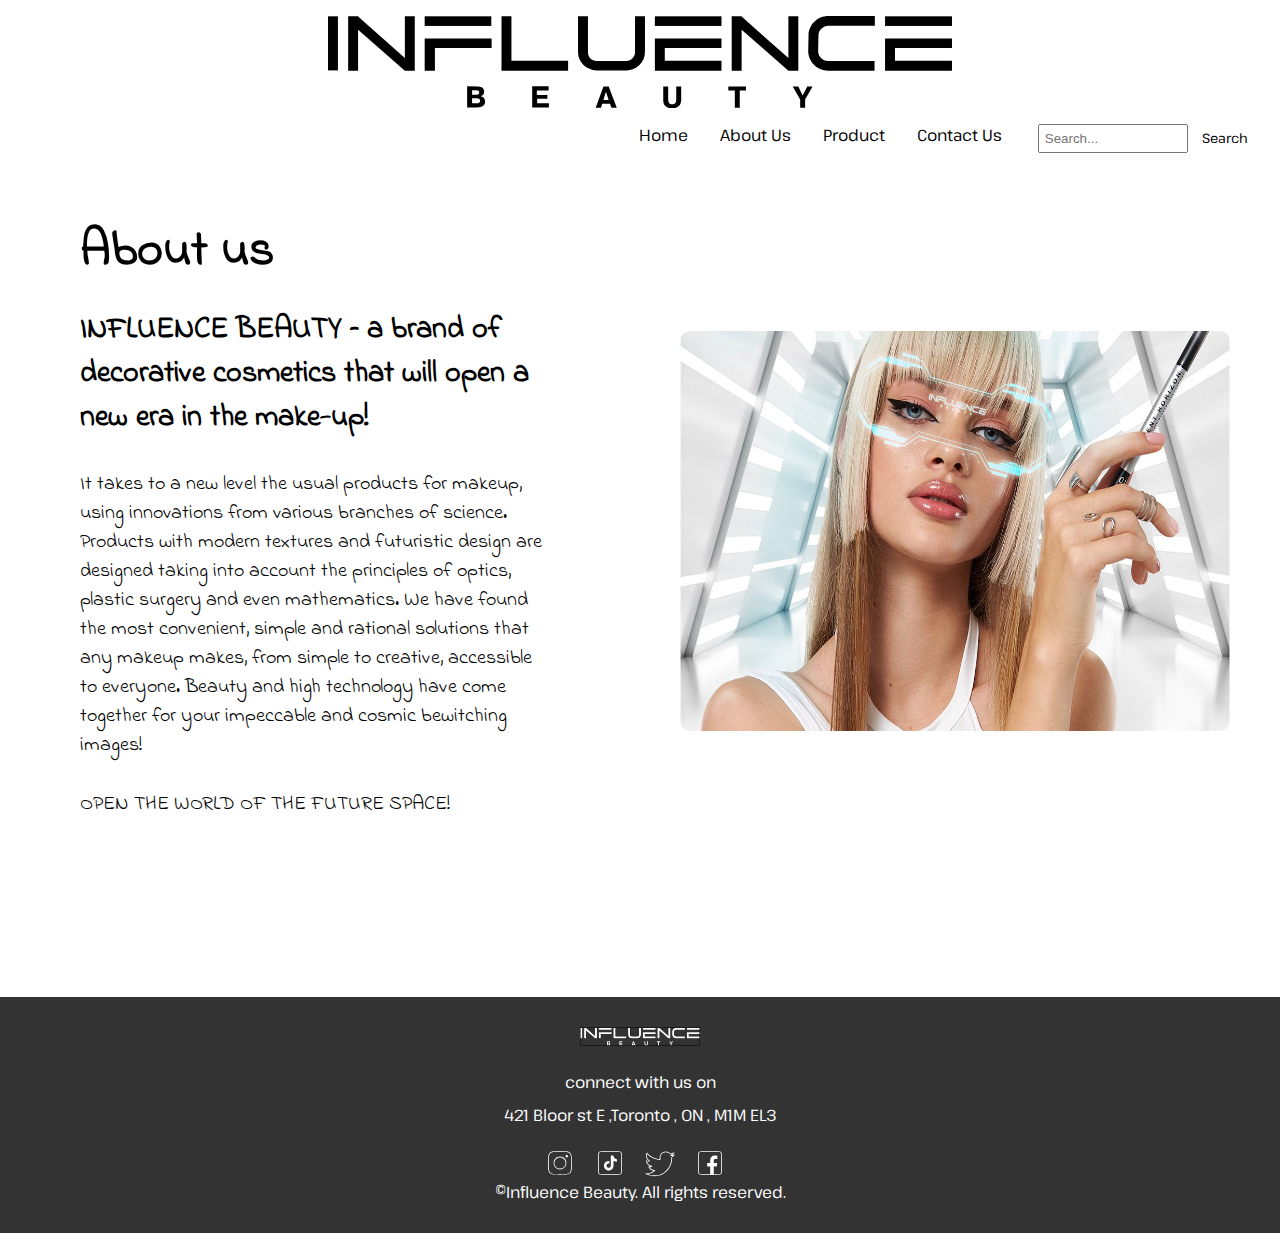
<file: about.html>
<!DOCTYPE html>
<html lang="en">
<head>
    <meta charset="UTF-8">
    <meta name="viewport" content="width=device-width, initial-scale=1.0">
    <title>About Us</title>
    <link rel="stylesheet" href="about.css">
    <link href="https://fonts.googleapis.com/css2?family=Barlow+Condensed:wght@300&family=Caveat&family=Dela+Gothic+One&family=Indie+Flower&family=Inter:wght@400;500;700&family=Lobster&family=Pathway+Extreme:opsz,wght@8..144,100&display=swap" rel="stylesheet">
</head>
<body>
    
    <header>
        <img src="Logo.svg" alt="Company Logo" class="logo">
        <nav>
            <a href="index.html">Home</a>
            <a href="about.html">About Us</a>
            <a href="product.html">Product</a>

            <a href="contactus.html">Contact Us</a>
            <div class="search-bar">
                <input type="text" placeholder="Search...">
                <button type="submit">Search</button>
            </div>
        </nav>
    </header>
    <main>

        <section>
            <div class="aa">
            <div class="text">
          <h1>About us</h1>
          <h2>INFLUENCE BEAUTY – a brand of decorative cosmetics that will open a new era in the make-up!</h2>

          <p class="t1">It takes to a new level the usual products for makeup, using innovations from various branches of science. Products with modern textures and futuristic design are designed taking into account the principles of optics, plastic surgery and even mathematics.

            We have found the most convenient, simple and rational solutions that any makeup makes, from simple to creative, accessible to everyone.
            
            Beauty and high technology have come together for your impeccable and cosmic bewitching images!</p>

            <p class="t1">OPEN THE WORLD OF THE FUTURE SPACE!</p>
        </div>
        <div class="image">
            <img src="model.jpg" alt="" class="m">
        </div>
    </div>

        </section>


    </main>

    <footer>
        <img src="Logo_white.svg" alt="Logo" class="footer-logo">
        <p class="f1">connect with us on</p>
        <div class="social-icons">
            <a href="#" target="_blank"><img src="instagram.svg" alt="Instagram" class="log"></a>
            <a href="#" target="_blank"><img src="tiktok.svg" alt="TikTok" class="log"></a>
            <a href="#" target="_blank"><img src="twitter.svg" alt="Twitter" class="log"></a>
            <a href="#" target="_blank"><img src="facebook.svg" alt="Facebook" class="log"></a>
        </div>
        <p class="f1" id="f2">421 Bloor st E ,Toronto , ON , M1M EL3</p>                   
      <p class="f1" id="f3"> ©Influence Beauty. All rights reserved.</p>
    </footer>
 
</body>
</html>
</file>
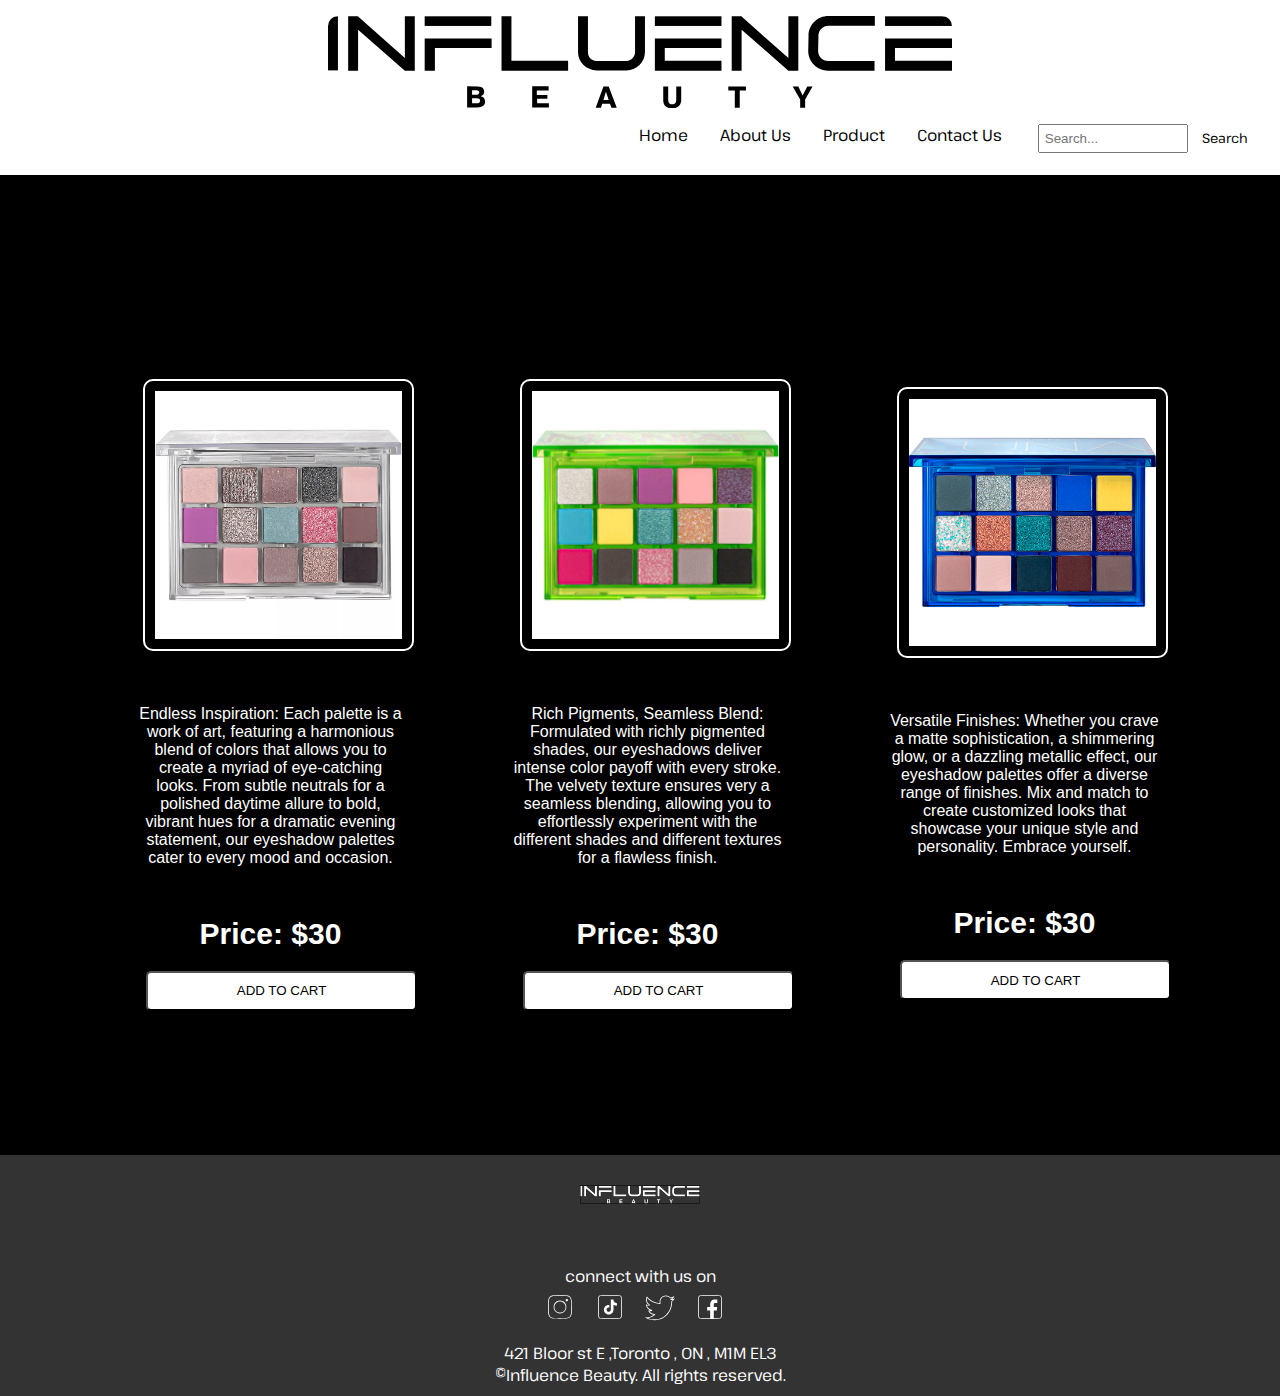
<file: eye.html>
<!DOCTYPE html>
<html lang="en">
<head>
    <meta charset="UTF-8">
    <meta name="viewport" content="width=device-width, initial-scale=1.0">
    <title>Eye Products</title>
    <link rel="stylesheet" href="eye.css">
<link href="https://fonts.googleapis.com/css2?family=Barlow+Condensed:wght@300&family=Dela+Gothic+One&family=Inter:wght@400;500;700&family=Pathway+Extreme:opsz,wght@8..144,100&display=swap" rel="stylesheet">

</head>
<body>
    
    <header>
        <img src="Logo.svg" alt="Company Logo" class="logo">
        <nav>
            <a href="index.html">Home</a>
            <a href="about.html">About Us</a>
            <a href="product.html">Product</a>
            <a href="contactus.html">Contact Us</a>
            <div class="search-bar">
                <input type="text" placeholder="Search...">
                <button type="submit">Search</button>
            </div>
        </nav>
    </header>
        
    
    <main>
        <section class="eye">

            <div class="eyeshadow">
                
                <div class="palettes">
                        <div class="pinfo" >
                    <img src="eyeshadow.webp" alt=""> 
                    <p class="phrase">
                        Endless Inspiration: Each palette is a work of art, featuring a harmonious blend of colors that allows you to create a myriad of eye-catching looks. From subtle neutrals for a polished daytime allure to bold, vibrant hues for a dramatic evening statement, our eyeshadow palettes cater to every mood and occasion.
                    </p>  
                    <p  class="price">Price: $30</p>
                    <button class="addbtn">ADD TO CART</button>
                </div>
                <div class="pinfo">
                    <img src="eyeshadow3.jpg" alt="" >
                    <p class="phrase">
                        Rich Pigments, Seamless Blend: Formulated with richly pigmented shades, our eyeshadows deliver intense color payoff with every stroke. The velvety texture ensures very  a seamless blending, allowing you to effortlessly experiment with the different shades and different textures for a flawless finish.

                    </p>
                    <p   class="price">Price: $30</p>
                    <button class="addbtn">ADD TO CART</button>
                </div>
                <div class="pinfo" id="oo">
                    <img src="eyeshadow4.jpg"  alt="" >
                    <p class="phrase">Versatile Finishes: Whether you crave a matte sophistication, a shimmering glow, or a dazzling metallic effect, our eyeshadow palettes offer a diverse range of finishes. Mix and match to create customized looks that showcase your unique style and personality. Embrace yourself.</p>
                    <p  class="price">Price: $30</p>
                    <div><button class="addbtn" id="addbtn1"><span>ADD TO CART</span></button></div>
                </div>
            </div>
            
    
        
        

        </section>
    </main>
   

  
    <footer>
        <img src="Logo_white.svg" alt="Logo" class="footer-logo">
        <p>connect with us on</p>
        <div class="social-icons">
            <a href="#" target="_blank"><img src="instagram.svg" alt="Instagram"></a>
            <a href="#" target="_blank"><img src="tiktok.svg" alt="TikTok"></a>
            <a href="#" target="_blank"><img src="twitter.svg" alt="Twitter"></a>
            <a href="#" target="_blank"><img src="facebook.svg" alt="Facebook"></a>
        </div>
        <p>421 Bloor st E ,Toronto , ON , M1M EL3</p>                   
      <p> ©Influence Beauty. All rights reserved.</p>
    </footer>
 
</body>
</html>
</file>
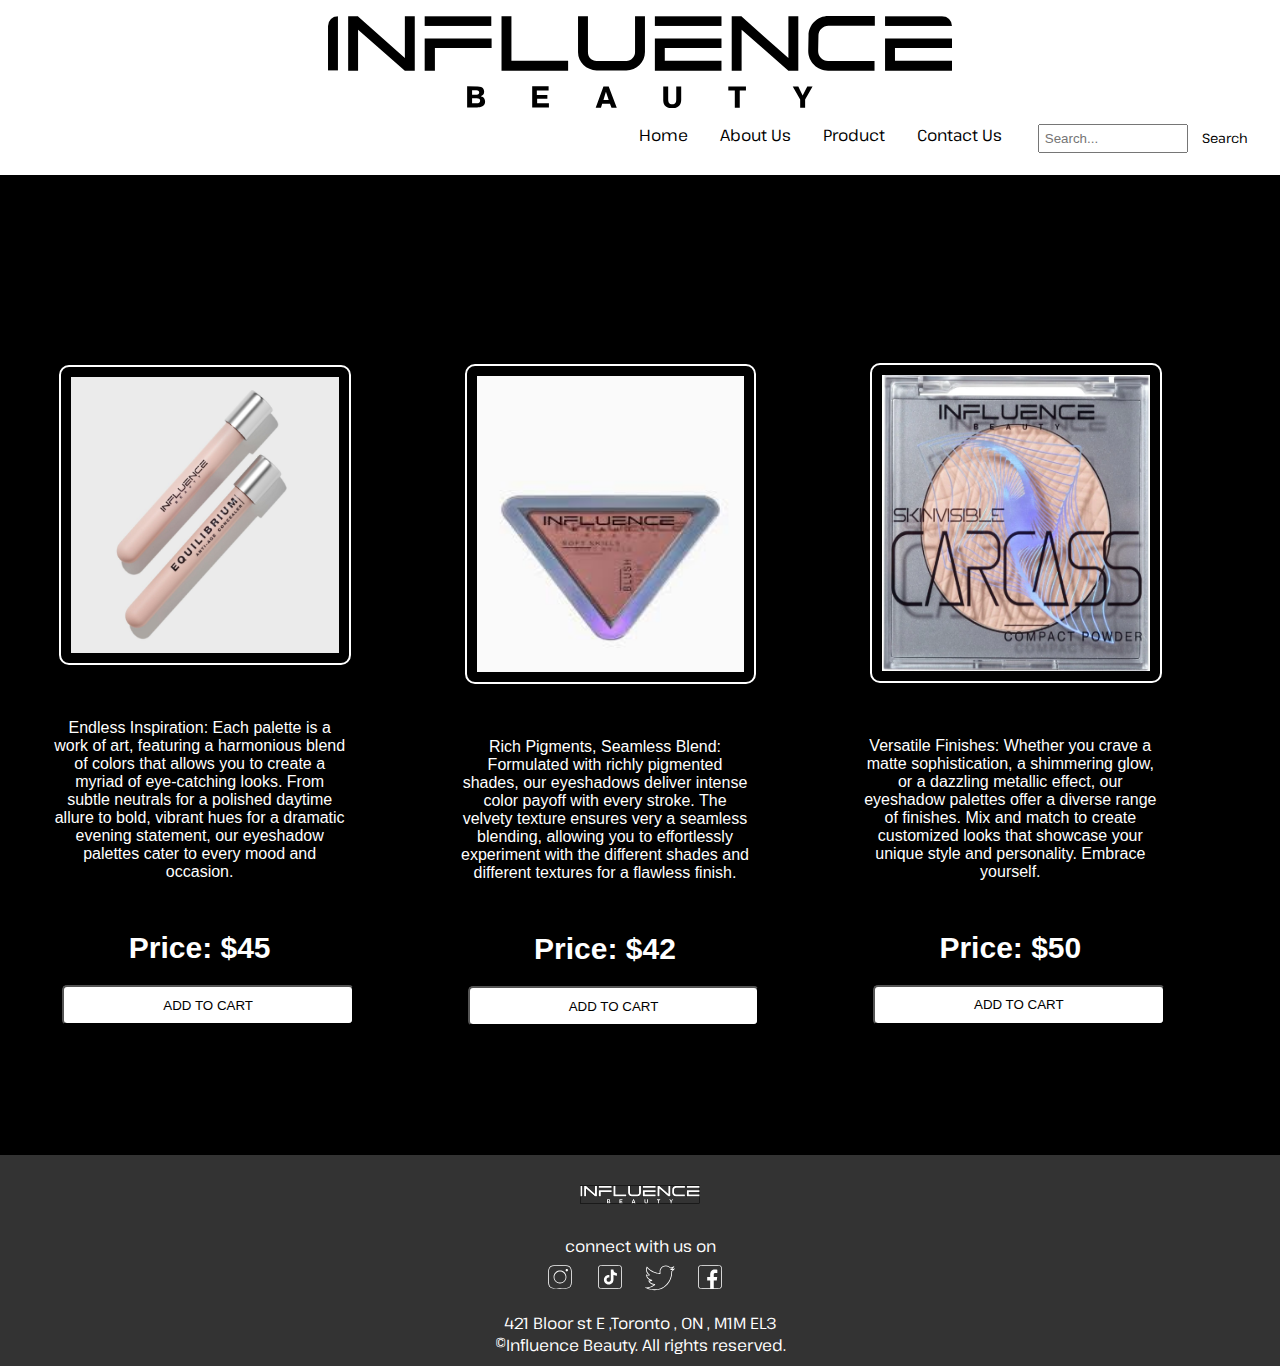
<file: face.html>
<!DOCTYPE html>
<html lang="en">
<head>
    <meta charset="UTF-8">
    <meta name="viewport" content="width=device-width, initial-scale=1.0">
    <title>Face Products</title>
    <link rel="stylesheet" href="face.css">
    <link href="https://fonts.googleapis.com/css2?family=Barlow+Condensed:wght@300&family=Dela+Gothic+One&family=Inter:wght@400;500;700&family=Pathway+Extreme:opsz,wght@8..144,100&display=swap" rel="stylesheet">

</head>
<body>
    
    <header>
        <img src="Logo.svg" alt="Company Logo" class="logo">
        <nav>
            <a href="index.html">Home</a>
            <a href="about.html">About Us</a>
            <a href="product.html">Product</a>

            <a href="contactus.html">Contact Us</a>
            <div class="search-bar">
                <input type="text" placeholder="Search...">
                <button type="submit">Search</button>
            </div>
        </nav>
    </header>
        
    
    
    <main>
        <section class="face">

            <div class="facecosmentic">
                
                <div class="palettes">
                        <div class="pinfo" >
                    <img src="concealer.jpg" alt="" id="fpro"> 
                    <p class="phrase">
                        Endless Inspiration: Each palette is a work of art, featuring a harmonious blend of colors that allows you to create a myriad of eye-catching looks. From subtle neutrals for a polished daytime allure to bold, vibrant hues for a dramatic evening statement, our eyeshadow palettes cater to every mood and occasion.
                    </p>  
                    <p  class="price">Price: $45</p>
                    <button class="addbtn">ADD TO CART</button>
                </div>
                <div class="pinfo">
                    <img src="blush.jpg" alt="" id="blush" >
                    <p class="phrase">
                        Rich Pigments, Seamless Blend: Formulated with richly pigmented shades, our eyeshadows deliver intense color payoff with every stroke. The velvety texture ensures very  a seamless blending, allowing you to effortlessly experiment with the different shades and different textures for a flawless finish.

                    </p>
                    <p   class="price">Price: $42</p>
                    <button class="addbtn">ADD TO CART</button>
                </div>
                <div class="pinfo" id="oo">
                    <img src="powder.webp"  alt="" >
                    <p class="phrase">Versatile Finishes: Whether you crave a matte sophistication, a shimmering glow, or a dazzling metallic effect, our eyeshadow palettes offer a diverse range of finishes. Mix and match to create customized looks that showcase your unique style and personality. Embrace yourself.</p>
                    <p  class="price">Price: $50</p>
                    <div><button class="addbtn" id="addbtn1"><span>ADD TO CART</span></button></div>
                </div>
            </div>
            
    
        
        

        </section>
    </main>
    <footer>
        <img src="Logo_white.svg" alt="Logo" class="footer-logo">
        <p>connect with us on</p>
        <div class="social-icons">
            <a href="#" target="_blank"><img src="instagram.svg" alt="Instagram"></a>
            <a href="#" target="_blank"><img src="tiktok.svg" alt="TikTok"></a>
            <a href="#" target="_blank"><img src="twitter.svg" alt="Twitter"></a>
            <a href="#" target="_blank"><img src="facebook.svg" alt="Facebook"></a>
        </div>
        <p>421 Bloor st E ,Toronto , ON , M1M EL3</p>                   
      <p> ©Influence Beauty. All rights reserved.</p>
    </footer>
    
</body>
</html>
</file>
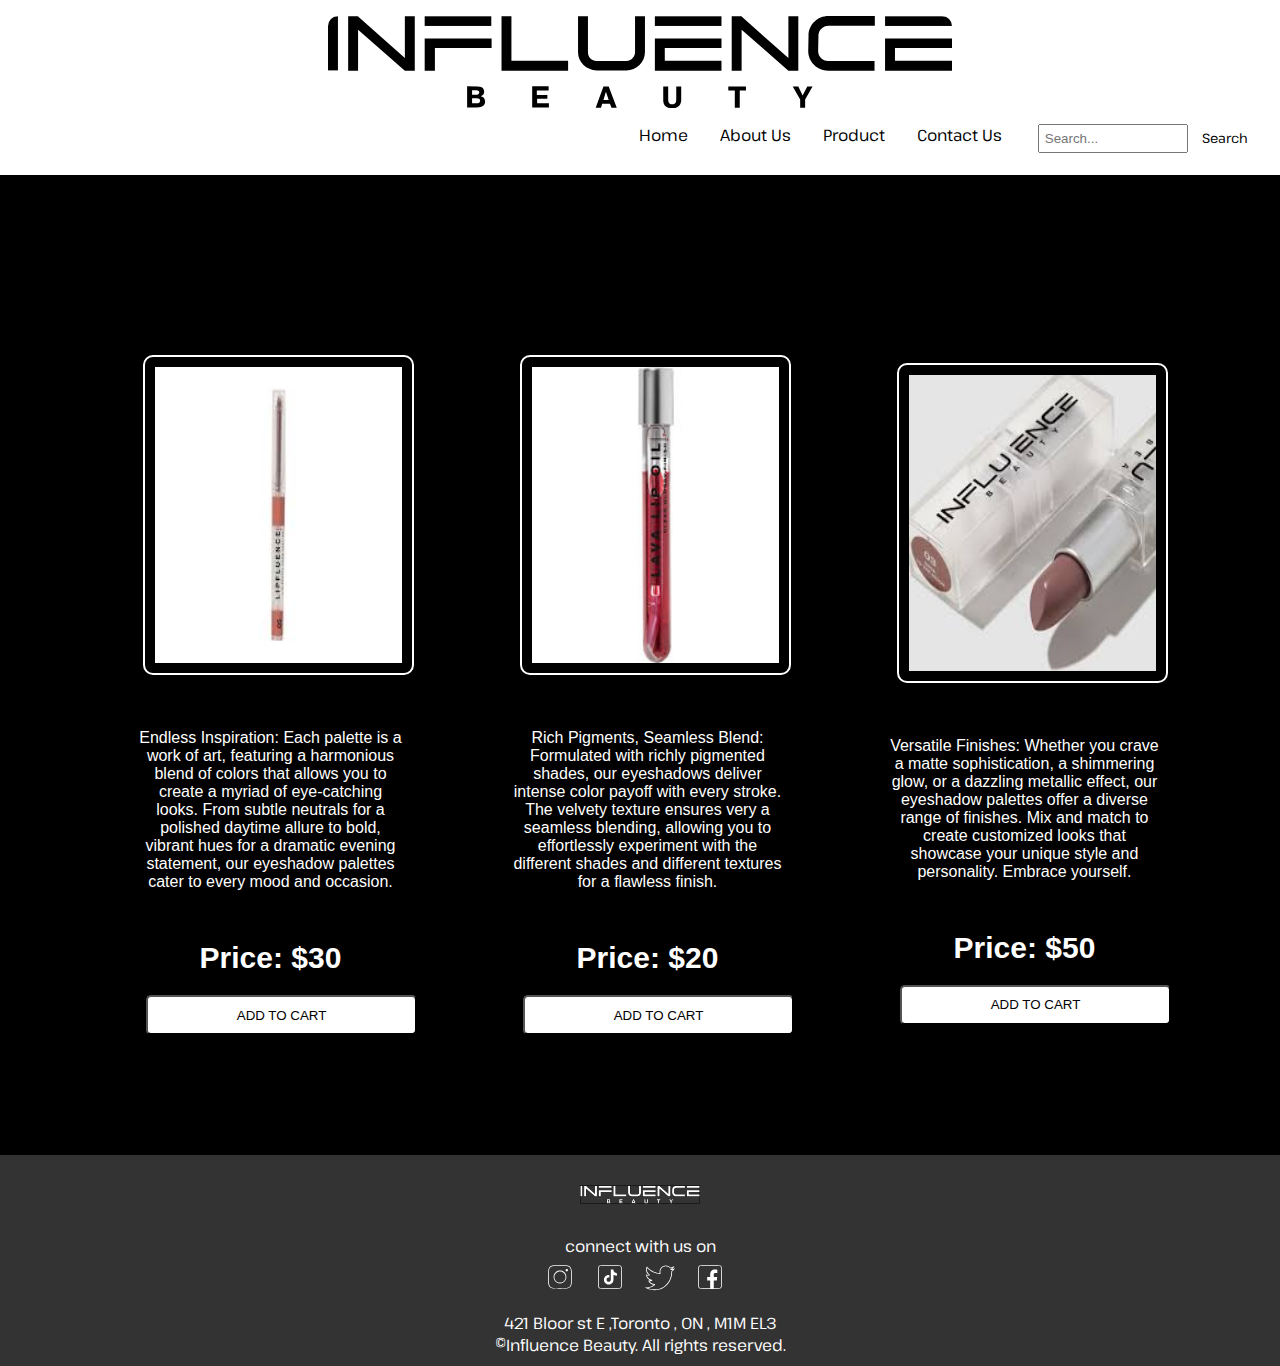
<file: lips.html>
<!DOCTYPE html>
<html lang="en">
<head>
    <meta charset="UTF-8">
    <meta name="viewport" content="width=device-width, initial-scale=1.0">
    <title>Lips Products</title>
    <link rel="stylesheet" href="lips.css">
    <link href="https://fonts.googleapis.com/css2?family=Barlow+Condensed:wght@300&family=Dela+Gothic+One&family=Inter:wght@400;500;700&family=Pathway+Extreme:opsz,wght@8..144,100&display=swap" rel="stylesheet">

</head>
<body>
    
    <header>
        <img src="Logo.svg" alt="Company Logo" class="logo">
        <nav>
            <a href="index.html">Home</a>
            <a href="about.html">About Us</a>
            <a href="product.html">Product</a>

            <a href="contactus.html">Contact Us</a>
            <div class="search-bar">
                <input type="text" placeholder="Search...">
                <button type="submit">Search</button>
            </div>
        </nav>
    </header>
        
    
    <main>
        <section class="eye">

            <div class="lipscosmetics">
                
                <div class="palettes">
                        <div class="pinfo" >
                    <img src="lipliner.jpg" alt=""> 
                    <p class="phrase">
                        Endless Inspiration: Each palette is a work of art, featuring a harmonious blend of colors that allows you to create a myriad of eye-catching looks. From subtle neutrals for a polished daytime allure to bold, vibrant hues for a dramatic evening statement, our eyeshadow palettes cater to every mood and occasion.
                    </p>  
                    <p  class="price">Price: $30</p>
                    <button class="addbtn">ADD TO CART</button>
                </div>
                <div class="pinfo">
                    <img src="lipoil.jpg" alt="" >
                    <p class="phrase">
                        Rich Pigments, Seamless Blend: Formulated with richly pigmented shades, our eyeshadows deliver intense color payoff with every stroke. The velvety texture ensures very  a seamless blending, allowing you to effortlessly experiment with the different shades and different textures for a flawless finish.

                    </p>
                    <p   class="price">Price: $20</p>
                    <button class="addbtn">ADD TO CART</button>
                </div>
                <div class="pinfo" id="oo">
                    <img src="lipstick5.jpg"  alt="" >
                    <p class="phrase">Versatile Finishes: Whether you crave a matte sophistication, a shimmering glow, or a dazzling metallic effect, our eyeshadow palettes offer a diverse range of finishes. Mix and match to create customized looks that showcase your unique style and personality. Embrace yourself.</p>
                    <p  class="price">Price: $50</p>
                    <div><button class="addbtn" id="addbtn1"><span>ADD TO CART</span></button></div>
                </div>
            </div>
            
    
        
        

        </section>
    </main>
    <footer>
        <img src="Logo_white.svg" alt="Logo" class="footer-logo">
        <p>connect with us on</p>
        <div class="social-icons">
            <a href="#" target="_blank"><img src="instagram.svg" alt="Instagram"></a>
            <a href="#" target="_blank"><img src="tiktok.svg" alt="TikTok"></a>
            <a href="#" target="_blank"><img src="twitter.svg" alt="Twitter"></a>
            <a href="#" target="_blank"><img src="facebook.svg" alt="Facebook"></a>
        </div>
        <p>421 Bloor st E ,Toronto , ON , M1M EL3</p>                   
      <p> ©Influence Beauty. All rights reserved.</p>
    </footer>
    
</body>
</html>
</file>
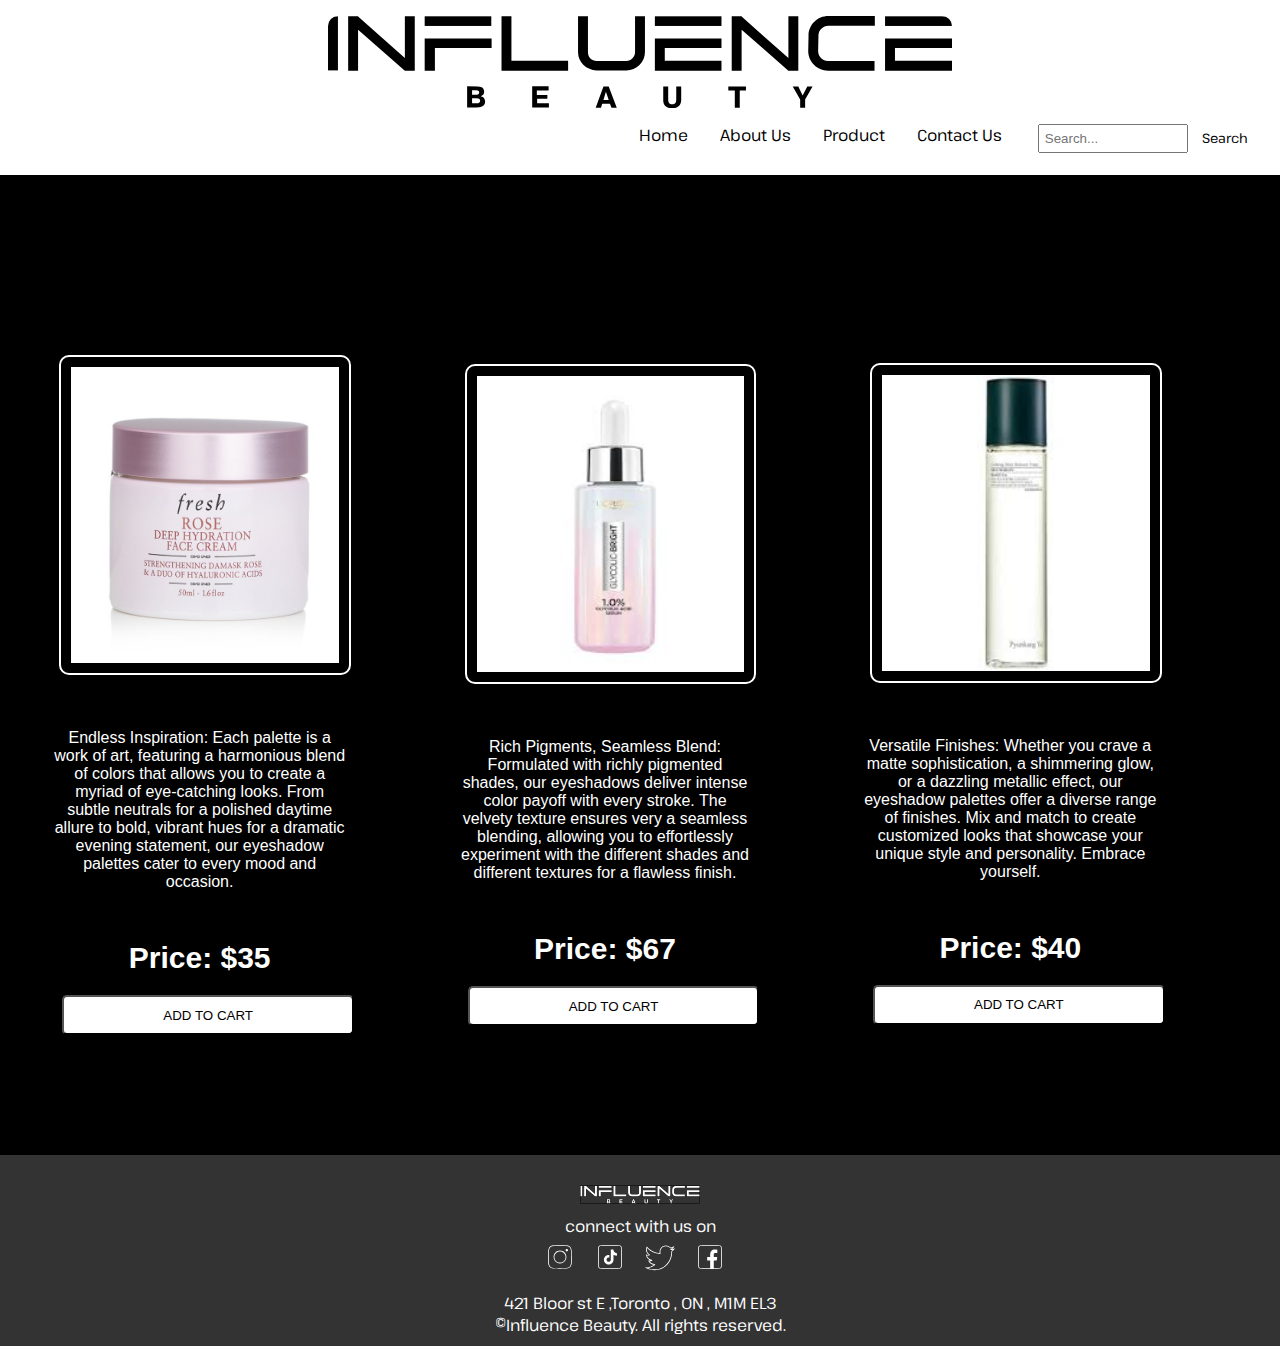
<file: skin.html>
<!DOCTYPE html>
<html lang="en">
<head>

    <meta charset="UTF-8">
    <meta name="viewport" content="width=device-width, initial-scale=1.0">
    <title>Skin Products</title>
    <link rel="icon" type="image/x-icon" href="/frontend/build/assets/imgs/favicon.ico">
    <link rel="stylesheet" href="skin.css">
    <link href="https://fonts.googleapis.com/css2?family=Barlow+Condensed:wght@300&family=Dela+Gothic+One&family=Inter:wght@400;500;700&family=Pathway+Extreme:opsz,wght@8..144,100&display=swap" rel="stylesheet">

</head>
<body>
    
    <header>
        <img src="Logo.svg" alt="Company Logo" class="logo">
        <nav>
            <a href="index.html">Home</a>
            <a href="about.html">About Us</a>
            <a href="product.html">Product</a>

            <a href="contactus.html">Contact Us</a>
            <div class="search-bar">
                <input type="text" placeholder="Search...">
                <button type="submit">Search</button>
            </div>
        </nav>
    </header>
        
    
    <main>
        <section class="skin">

            <div class="skincosmetics">
                
                <div class="palettes">
                        <div class="pinfo" >
                    <img src="face cream.jpg" alt=""> 
                    <p class="phrase">
                        Endless Inspiration: Each palette is a work of art, featuring a harmonious blend of colors that allows you to create a myriad of eye-catching looks. From subtle neutrals for a polished daytime allure to bold, vibrant hues for a dramatic evening statement, our eyeshadow palettes cater to every mood and occasion.
                    </p>  
                    <p  class="price">Price: $35</p>
                    <button class="addbtn">ADD TO CART</button>
                </div>
                <div class="pinfo">
                    <img src="face serum.jpg" alt="" id="blush" >
                    <p class="phrase">
                        Rich Pigments, Seamless Blend: Formulated with richly pigmented shades, our eyeshadows deliver intense color payoff with every stroke. The velvety texture ensures very  a seamless blending, allowing you to effortlessly experiment with the different shades and different textures for a flawless finish.

                    </p>
                    <p   class="price">Price: $67</p>
                    <button class="addbtn">ADD TO CART</button>
                </div>
                <div class="pinfo" id="oo">
                    <img src="face toner.jpg"  alt="" >
                    <p class="phrase">Versatile Finishes: Whether you crave a matte sophistication, a shimmering glow, or a dazzling metallic effect, our eyeshadow palettes offer a diverse range of finishes. Mix and match to create customized looks that showcase your unique style and personality. Embrace yourself.</p>
                    <p  class="price">Price: $40</p>
                    <div><button class="addbtn" id="addbtn1"><span>ADD TO CART</span></button></div>
                </div>
            </div>
            
    
        
        

        </section>
    </main>
    <footer>
        <img src="Logo_white.svg" alt="Logo" class="footer-logo">
        <p>connect with us on</p>
        <div class="social-icons">
            <a href="#" target="_blank"><img src="instagram.svg" alt="Instagram"></a>
            <a href="#" target="_blank"><img src="tiktok.svg" alt="TikTok"></a>
            <a href="#" target="_blank"><img src="twitter.svg" alt="Twitter"></a>
            <a href="#" target="_blank"><img src="facebook.svg" alt="Facebook"></a>
        </div>
        <p>421 Bloor st E ,Toronto , ON , M1M EL3</p>                   
      <p> ©Influence Beauty. All rights reserved.</p>
    </footer>
    
</body>
</html>
</file>
<file: about.css>
*{
    box-sizing: border-box;
    margin: 0;
    padding: 0;
}
body,html{
    background-color: white;
    color: black;
    
}
header {
    color: #fff;
    background: rgb(255, 255, 255);
        position: fixed;
        top: 0;
        width: 100%;
        z-index: 1000;
    
}

nav {
    background-color: rgb(255, 255, 255);
    padding: 0.5%;
    display: flex;
    justify-content: flex-end;
    margin-top: -15px;
    
    
}

nav a {
    text-decoration: none;
    color: rgb(0, 0, 0);
    margin: 0.5em 1em 0.5em 1em;

}
.search-bar {
    display: inline-block;
    margin-left: 20px;
}

.search-bar input {
    padding: 5px;
    width: 150px;
}

.search-bar button {
    padding: 5px 10px;
    background-color: #fff;
    border: none;
    cursor: pointer;
}
header img{

    height: auto;
    width: 50%;
    margin: 10px 370px;

}
nav a:hover{

    cursor: pointer;
   
}



header {
  
    background: rgba(0, 0, 0, 0.5);
    text-align: center;
    padding: 1em;
    z-index: 1000;
    position: relative;
}

.logo {
    max-width: 50%; /* Ensure the logo doesn't exceed the width of the header */
    height: auto; /* Maintain the aspect ratio of the logo */
    display: block; /* Center the image using margin */
    margin: 0 auto; /* Center the image horizontally */
}
nav {
    margin-top: 10px;
    background-color: #333;
    padding: 1em;
    display: flex;
    justify-content: flex-end; /* Align items to the end of the container (right side) */
}

header {
    color: #fff;
    background: rgb(255, 255, 255);
    text-align: center;
    padding: 1em;
}

nav {
    background-color: rgb(255, 255, 255);
    padding: 0.5%;
    display: flex;
    justify-content: flex-end;
}

nav a {
    text-decoration: none;
    color: rgb(0, 0, 0);
    margin: 0 1em;
    font-family: 'Barlow Condensed', sans-serif;
font-family: 'Dela Gothic One', sans-serif;
font-family: 'Inter', sans-serif;
font-family: 'Pathway Extreme', sans-serif;
}



.search-bar {
    font-family: 'Barlow Condensed', sans-serif;
font-family: 'Dela Gothic One', sans-serif;
font-family: 'Inter', sans-serif;
font-family: 'Pathway Extreme', sans-serif;
    display: inline-block;
    margin-left: 20px;
}

.search-bar input {
    padding: 5px;
    width: 150px;
}

.search-bar button {
    font-family: 'Barlow Condensed', sans-serif;
font-family: 'Dela Gothic One', sans-serif;
font-family: 'Inter', sans-serif;
font-family: 'Pathway Extreme', sans-serif;
    padding: 5px 10px;
    background-color: #fff;
    border: none;
    cursor: pointer;
}

footer{
    font-family: 'Barlow Condensed', sans-serif;
font-family: 'Dela Gothic One', sans-serif;
font-family: 'Inter', sans-serif;
font-family: 'Pathway Extreme', sans-serif;

}
footer img{

    height: 40px;
    width: 40px;
}
.footer-logo{
    margin-top: -30px;
    margin-bottom: -30px;
    height: 120px;
    width: 120px;

}

footer {
    margin-top: 100px;
    display: flex;
    flex-direction: column; /* Stack items vertically */
    align-items: center; /* Align items to the start (left side) */
    background-color: #333; /* Adjust background color as needed */
    color: white; /* Adjust text color as needed */
    padding: 10px;
}

.footer-logo {
    max-width: 150px; /* Adjust the max-width of the logo */
    margin-bottom: -46px; /* Add some space between the logo and text */
}
.footer p{
    margin: -50px;
}

.social-icons {
    display:flex;
    margin-bottom: -64px; /* Add some space between the icons and the text */
}

.social-icons a {
    margin-right: 10px; /* Add some space between the icons */
}

.social-icons img {
    max-width: 90px; /* Adjust the max-width of the icons */
}

#fpro{

    height: 300px;
}
.aa{

    display: flex;
    margin-top: -40px;
    margin-bottom: -52px;
}
 .m{
     margin: 50px;
    height: 400px;
    width: 550px;
    margin-top: 196px;
    border-radius: 10px;
}

.t1{

    margin-top: 30px;

}
.f1{

    margin: 20px 0px;
    
}
h2{

    margin-top: 20px;
}
h1{

    font-size: 50px;
}

.text{
    padding: 80px;
    margin-bottom: 50px;
    font-family: 'Indie Flower';
    font-size: 20px;
}



.log{

    margin-top: 30px;
}
#fpro{

    height: 300px;
}
#f2{

    margin-top: -20px;
}
#f3{

    margin-top: 35px;
}
</file>
<file: eye.css>
*{
    box-sizing: border-box;
    margin: 0;
    padding: 0;
}
body,html{
    background-color: black;
    color: white;
    
}
.palettes img{
    width: 80%;
    height: 80%;
    margin: 0px auto;
    
    
}



.info p{
    
    
    width: 70%;
    text-align: center;

}
.info{
    margin: 0px 10px;
}

.pinfo{
    width: 30%;
    margin: 0px auto;

}

.pinfo img{
    background-color: black;
    margin-left:7px;
    border-radius: 10px;
    padding: 10px;
    border: 2px solid white;
    

}

.eyeshadow {
   
    padding-left: 70px;
    margin-left: 15px;
}


.palettes{
    
    align-items: center;
    width: 100%;
    height: 100%;
    display: flex;
    margin-top: 100px;

}
#oo{
    
    margin-top: 20px;
    padding-bottom: 23px;

}

h2{
    text-align: center;
    font-size: 50px;
}

.pinfo p{
    text-align: center;
    margin-right: 70px;
    margin-top: 50px;
}

.addbtn{
       

       height: 40px;
       width: 80%;
    margin: 20px 10px 20px 10px;
        display: inline-block;
        padding: 10px 20px;
        background-color: white;
        color: black;
        text-decoration: none;
        border-radius: 5px;
        transition: background-color 0.3s ease;
    
}

.addbtn:hover{
    cursor: pointer;
    background-color: black;
    color: white;
    border: 1px solid white;
}



#addbtn1{

    margin-top: 20px;
}
.price{

    font-size: 30px;
    font-weight: 900;

}
.phrase{
    font-size: 16px;
}

header {
    color: #fff;
    background: rgb(255, 255, 255);
        position: fixed;
        top: 0;
        width: 100%;
        z-index: 1000;
    
}

nav {
    background-color: rgb(255, 255, 255);
    padding: 0.5%;
    display: flex;
    justify-content: flex-end;
    margin-top: -15px;
    
    
}

nav a {
    text-decoration: none;
    color: rgb(0, 0, 0);
    margin: 0.5em 1em 0.5em 1em;

}

section {
    flex-grow: 1;
    padding: 2em;
    height: 100vh; /* Set the height of each section to the full viewport height */
    
}

.search-bar {
    display: inline-block;
    margin-left: 20px;
}

.search-bar input {
    padding: 5px;
    width: 150px;
}

.search-bar button {
    padding: 5px 10px;
    background-color: #fff;
    border: none;
    cursor: pointer;
}
header img{

    height: auto;
    width: 50%;
    margin: 10px 370px;

}
main {
    padding-top: 100px; /* Adjust this value based on your header height */
}
nav a:hover{

    cursor: pointer;
   
}



header {
  
    background: rgba(0, 0, 0, 0.5);
    text-align: center;
    padding: 1em;
    z-index: 1000;
    position: relative;
}

.logo {
    max-width: 50%; /* Ensure the logo doesn't exceed the width of the header */
    height: auto; /* Maintain the aspect ratio of the logo */
    display: block; /* Center the image using margin */
    margin: 0 auto; /* Center the image horizontally */
}

section {
    position: relative;
    width: 100%;
    display: flex;
    flex-direction: column;
    align-items: center;
    justify-content: center;
}


img {
    width: 80%;
    height: 100%;
    border-radius: 10px;

}



nav {
    margin-top: 10px;
    background-color: #333;
    padding: 1em;
    display: flex;
    justify-content: flex-end; /* Align items to the end of the container (right side) */
}


body {
   
    padding-top: 60px;
    font-family: Arial, sans-serif;
    margin: 0;
    padding: 0;
    background-size: cover;
    color: rgb(255, 255, 255);
    display: flex;
    flex-direction: column;
    min-height: 100vh; /* Set minimum height to 100% of the viewport height */
}



header {
    color: #fff;
    background: rgb(255, 255, 255);
    text-align: center;
    padding: 1em;
}

nav {
    background-color: rgb(255, 255, 255);
    padding: 0.5%;
    display: flex;
    justify-content: flex-end;
}

nav a {
    text-decoration: none;
    color: rgb(0, 0, 0);
    margin: 0 1em;
    font-family: 'Barlow Condensed', sans-serif;
font-family: 'Dela Gothic One', sans-serif;
font-family: 'Inter', sans-serif;
font-family: 'Pathway Extreme', sans-serif;
}

section {
    flex-grow: 1;
    padding: 2em;
    height: 100vh; /* Set the height of each section to the full viewport height */
    margin-top: -120px;
    
}

.search-bar {
    font-family: 'Barlow Condensed', sans-serif;
font-family: 'Dela Gothic One', sans-serif;
font-family: 'Inter', sans-serif;
font-family: 'Pathway Extreme', sans-serif;
    display: inline-block;
    margin-left: 20px;
}

.search-bar input {
    padding: 5px;
    width: 150px;
}

.search-bar button {
    font-family: 'Barlow Condensed', sans-serif;
font-family: 'Dela Gothic One', sans-serif;
font-family: 'Inter', sans-serif;
font-family: 'Pathway Extreme', sans-serif;
    padding: 5px 10px;
    background-color: #fff;
    border: none;
    cursor: pointer;
}

footer{
    font-family: 'Barlow Condensed', sans-serif;
font-family: 'Dela Gothic One', sans-serif;
font-family: 'Inter', sans-serif;
font-family: 'Pathway Extreme', sans-serif;

}
footer img{

    height: 40px;
    width: 40px;
}
.footer-logo{
    margin-top: -30px;
    margin-bottom: -30px;
    height: 120px;
    width: 120px;

}

footer {
    margin-top: 100px;
    display: flex;
    flex-direction: column; /* Stack items vertically */
    align-items: center; /* Align items to the start (left side) */
    background-color: #333; /* Adjust background color as needed */
    color: white; /* Adjust text color as needed */
    padding: 10px;
}

.footer-logo {
    max-width: 150px; /* Adjust the max-width of the logo */
    margin-bottom: 10px; /* Add some space between the logo and text */
}

.social-icons {
    display:flex;
    margin-bottom: 10px; /* Add some space between the icons and the text */
}

.social-icons a {
    margin-right: 10px; /* Add some space between the icons */
}

.social-icons img {
    max-width: 90px; /* Adjust the max-width of the icons */
}
</file>
<file: face.css>
*{
    box-sizing: border-box;
    margin: 0;
    padding: 0;
}
body,html{
    background-color: black;
    color: white;
    
}
.palettes img{
    width: 80%;
    height: 80%;
    margin: 0px auto;
    
    
}



.info p{
    
    
    width: 70%;
    text-align: center;

}
.info{
    margin: 0px 10px;
}

.pinfo{
    width: 30%;
    margin: 0px auto;

}

.pinfo img{
    background-color: black;
    margin-left:7px;
    border-radius: 10px;
    padding: 10px;
    border: 2px solid white;
    height: 320px;

}

.facecosmetics {
   
    padding-left: 70px;
    margin-left: 15px;
}


.palettes{
    
    align-items: center;
    width: 100%;
    height: 100%;
    display: flex;
    margin-top: 100px;

}
#oo{
    
    margin-top: 20px;
    padding-bottom: 23px;

}

h2{
    text-align: center;
    font-size: 50px;
}

.pinfo p{
    text-align: center;
    margin-right: 70px;
    margin-top: 50px;
}

.addbtn{
       

       height: 40px;
       width: 80%;
    margin: 20px 10px 20px 10px;
        display: inline-block;
        padding: 10px 20px;
        background-color: white;
        color: black;
        text-decoration: none;
        border-radius: 5px;
        transition: background-color 0.3s ease;
    
}

.addbtn:hover{
    cursor: pointer;
    background-color: black;
    color: white;
    border: 1px solid white;
}



#addbtn1{

    margin-top: 20px;
}
.price{

    font-size: 30px;
    font-weight: 900;

}
.phrase{
    font-size: 16px;
}

header {
    color: #fff;
    background: rgb(255, 255, 255);
        position: fixed;
        top: 0;
        width: 100%;
        z-index: 1000;
    
}

nav {
    background-color: rgb(255, 255, 255);
    padding: 0.5%;
    display: flex;
    justify-content: flex-end;
    margin-top: -15px;
    
    
}

nav a {
    text-decoration: none;
    color: rgb(0, 0, 0);
    margin: 0.5em 1em 0.5em 1em;

}

section {
    flex-grow: 1;
    padding: 2em;
    height: 100vh; /* Set the height of each section to the full viewport height */
    
}

.search-bar {
    display: inline-block;
    margin-left: 20px;
}

.search-bar input {
    padding: 5px;
    width: 150px;
}

.search-bar button {
    padding: 5px 10px;
    background-color: #fff;
    border: none;
    cursor: pointer;
}
header img{

    height: auto;
    width: 50%;
    margin: 10px 370px;

}
main {
    padding-top: 100px; /* Adjust this value based on your header height */
}
nav a:hover{

    cursor: pointer;
   
}



header {
  
    background: rgba(0, 0, 0, 0.5);
    text-align: center;
    padding: 1em;
    z-index: 1000;
    position: relative;
}

.logo {
    max-width: 50%; /* Ensure the logo doesn't exceed the width of the header */
    height: auto; /* Maintain the aspect ratio of the logo */
    display: block; /* Center the image using margin */
    margin: 0 auto; /* Center the image horizontally */
}

section {
    position: relative;
    width: 100%;
    display: flex;
    flex-direction: column;
    align-items: center;
    justify-content: center;
}


img {
    width: 80%;
    height: 100%;
    border-radius: 10px;

}



nav {
    margin-top: 10px;
    background-color: #333;
    padding: 1em;
    display: flex;
    justify-content: flex-end; /* Align items to the end of the container (right side) */
}


body {
   
    padding-top: 60px;
    font-family: Arial, sans-serif;
    margin: 0;
    padding: 0;
    background-size: cover;
    color: rgb(255, 255, 255);
    display: flex;
    flex-direction: column;
    min-height: 100vh; /* Set minimum height to 100% of the viewport height */
}



header {
    color: #fff;
    background: rgb(255, 255, 255);
    text-align: center;
    padding: 1em;
}

nav {
    background-color: rgb(255, 255, 255);
    padding: 0.5%;
    display: flex;
    justify-content: flex-end;
}

nav a {
    text-decoration: none;
    color: rgb(0, 0, 0);
    margin: 0 1em;
    font-family: 'Barlow Condensed', sans-serif;
font-family: 'Dela Gothic One', sans-serif;
font-family: 'Inter', sans-serif;
font-family: 'Pathway Extreme', sans-serif;
}

section {
    flex-grow: 1;
    padding: 2em;
    height: 100vh; /* Set the height of each section to the full viewport height */
    margin-top: -120px;
    
}

.search-bar {
    font-family: 'Barlow Condensed', sans-serif;
font-family: 'Dela Gothic One', sans-serif;
font-family: 'Inter', sans-serif;
font-family: 'Pathway Extreme', sans-serif;
    display: inline-block;
    margin-left: 20px;
}

.search-bar input {
    padding: 5px;
    width: 150px;
}

.search-bar button {
    font-family: 'Barlow Condensed', sans-serif;
font-family: 'Dela Gothic One', sans-serif;
font-family: 'Inter', sans-serif;
font-family: 'Pathway Extreme', sans-serif;
    padding: 5px 10px;
    background-color: #fff;
    border: none;
    cursor: pointer;
}

footer{
    font-family: 'Barlow Condensed', sans-serif;
font-family: 'Dela Gothic One', sans-serif;
font-family: 'Inter', sans-serif;
font-family: 'Pathway Extreme', sans-serif;

}
footer img{

    height: 40px;
    width: 40px;
}
.footer-logo{
    margin-top: -30px;
    margin-bottom: -30px;
    height: 120px;
    width: 120px;

}

footer {
    margin-top: 100px;
    display: flex;
    flex-direction: column; /* Stack items vertically */
    align-items: center; /* Align items to the start (left side) */
    background-color: #333; /* Adjust background color as needed */
    color: white; /* Adjust text color as needed */
    padding: 10px;
}

.footer-logo {
    max-width: 150px; /* Adjust the max-width of the logo */
    margin-bottom: -20px; /* Add some space between the logo and text */
}

.social-icons {
    display:flex;
    margin-bottom: 10px; /* Add some space between the icons and the text */
}

.social-icons a {
    margin-right: 10px; /* Add some space between the icons */
}

.social-icons img {
    max-width: 90px; /* Adjust the max-width of the icons */
}

#fpro{

    height: 300px;
}
</file>
<file: lips.css>
*{
    box-sizing: border-box;
    margin: 0;
    padding: 0;
}
body,html{
    background-color: black;
    color: white;
    
}
.palettes img{
    width: 80%;
    height: 80%;
    margin: 0px auto;
    
    
}



.info p{
    
    
    width: 70%;
    text-align: center;

}
.info{
    margin: 0px 10px;
}

.pinfo{
    width: 30%;
    margin: 0px auto;

}

.pinfo img{
    background-color: black;
    margin-left:7px;
    border-radius: 10px;
    padding: 10px;
    border: 2px solid white;
    height: 320px;

}

.lipscosmetics {
   
    padding-left: 70px;
    margin-left: 15px;
}


.palettes{
    
    align-items: center;
    width: 100%;
    height: 100%;
    display: flex;
    margin-top: 100px;

}
#oo{
    
    margin-top: 20px;
    padding-bottom: 23px;

}

h2{
    text-align: center;
    font-size: 50px;
}

.pinfo p{
    text-align: center;
    margin-right: 70px;
    margin-top: 50px;
}

.addbtn{
       

       height: 40px;
       width: 80%;
    margin: 20px 10px 20px 10px;
        display: inline-block;
        padding: 10px 20px;
        background-color: white;
        color: black;
        text-decoration: none;
        border-radius: 5px;
        transition: background-color 0.3s ease;
    
}

.addbtn:hover{
    cursor: pointer;
    background-color: black;
    color: white;
    border: 1px solid white;
}



#addbtn1{

    margin-top: 20px;
}
.price{

    font-size: 30px;
    font-weight: 900;

}
.phrase{
    font-size: 16px;
}

header {
    color: #fff;
    background: rgb(255, 255, 255);
        position: fixed;
        top: 0;
        width: 100%;
        z-index: 1000;
    
}

nav {
    background-color: rgb(255, 255, 255);
    padding: 0.5%;
    display: flex;
    justify-content: flex-end;
    margin-top: -15px;
    
    
}

nav a {
    text-decoration: none;
    color: rgb(0, 0, 0);
    margin: 0.5em 1em 0.5em 1em;

}

section {
    flex-grow: 1;
    padding: 2em;
    height: 100vh; /* Set the height of each section to the full viewport height */
    
}

.search-bar {
    display: inline-block;
    margin-left: 20px;
}

.search-bar input {
    padding: 5px;
    width: 150px;
}

.search-bar button {
    padding: 5px 10px;
    background-color: #fff;
    border: none;
    cursor: pointer;
}
header img{

    height: auto;
    width: 50%;
    margin: 10px 370px;

}
main {
    padding-top: 100px; /* Adjust this value based on your header height */
}
nav a:hover{

    cursor: pointer;
   
}



header {
  
    background: rgba(0, 0, 0, 0.5);
    text-align: center;
    padding: 1em;
    z-index: 1000;
    position: relative;
}

.logo {
    max-width: 50%; /* Ensure the logo doesn't exceed the width of the header */
    height: auto; /* Maintain the aspect ratio of the logo */
    display: block; /* Center the image using margin */
    margin: 0 auto; /* Center the image horizontally */
}

section {
    position: relative;
    width: 100%;
    display: flex;
    flex-direction: column;
    align-items: center;
    justify-content: center;
}


img {
    width: 80%;
    height: 100%;
    border-radius: 10px;

}



nav {
    margin-top: 10px;
    background-color: #333;
    padding: 1em;
    display: flex;
    justify-content: flex-end; /* Align items to the end of the container (right side) */
}


body {
   
    padding-top: 60px;
    font-family: Arial, sans-serif;
    margin: 0;
    padding: 0;
    background-size: cover;
    color: rgb(255, 255, 255);
    display: flex;
    flex-direction: column;
    min-height: 100vh; /* Set minimum height to 100% of the viewport height */
}



header {
    color: #fff;
    background: rgb(255, 255, 255);
    text-align: center;
    padding: 1em;
}

nav {
    background-color: rgb(255, 255, 255);
    padding: 0.5%;
    display: flex;
    justify-content: flex-end;
}

nav a {
    text-decoration: none;
    color: rgb(0, 0, 0);
    margin: 0 1em;
    font-family: 'Barlow Condensed', sans-serif;
font-family: 'Dela Gothic One', sans-serif;
font-family: 'Inter', sans-serif;
font-family: 'Pathway Extreme', sans-serif;
}

section {
    flex-grow: 1;
    padding: 2em;
    height: 100vh; /* Set the height of each section to the full viewport height */
    margin-top: -120px;
    
}

.search-bar {
    font-family: 'Barlow Condensed', sans-serif;
font-family: 'Dela Gothic One', sans-serif;
font-family: 'Inter', sans-serif;
font-family: 'Pathway Extreme', sans-serif;
    display: inline-block;
    margin-left: 20px;
}

.search-bar input {
    padding: 5px;
    width: 150px;
}

.search-bar button {
    font-family: 'Barlow Condensed', sans-serif;
font-family: 'Dela Gothic One', sans-serif;
font-family: 'Inter', sans-serif;
font-family: 'Pathway Extreme', sans-serif;
    padding: 5px 10px;
    background-color: #fff;
    border: none;
    cursor: pointer;
}

footer{
    font-family: 'Barlow Condensed', sans-serif;
font-family: 'Dela Gothic One', sans-serif;
font-family: 'Inter', sans-serif;
font-family: 'Pathway Extreme', sans-serif;

}
footer img{

    height: 40px;
    width: 40px;
}
.footer-logo{
    margin-top: -30px;
    margin-bottom: -30px;
    height: 120px;
    width: 120px;

}

footer {
    margin-top: 100px;
    display: flex;
    flex-direction: column; /* Stack items vertically */
    align-items: center; /* Align items to the start (left side) */
    background-color: #333; /* Adjust background color as needed */
    color: white; /* Adjust text color as needed */
    padding: 10px;
}

.footer-logo {
    max-width: 150px; /* Adjust the max-width of the logo */
    margin-bottom: -20px; /* Add some space between the logo and text */
}

.social-icons {
    display:flex;
    margin-bottom: 10px; /* Add some space between the icons and the text */
}

.social-icons a {
    margin-right: 10px; /* Add some space between the icons */
}

.social-icons img {
    max-width: 90px; /* Adjust the max-width of the icons */
}

#fpro{

    height: 300px;
}
</file>
<file: skin.css>
*{
    box-sizing: border-box;
    margin: 0;
    padding: 0;
}
body,html{
    background-color: black;
    color: white;
    
}
.palettes img{
    width: 80%;
    height: 80%;
    margin: 0px auto;
    
    
}



.info p{
    
    
    width: 70%;
    text-align: center;

}
.info{
    margin: 0px 10px;
}

.pinfo{
    width: 30%;
    margin: 0px auto;

}

.pinfo img{
    background-color: black;
    margin-left:7px;
    border-radius: 10px;
    padding: 10px;
    border: 2px solid white;
    height: 320px;

}

.facecosmetics {
   
    padding-left: 70px;
    margin-left: 15px;
}


.palettes{
    
    align-items: center;
    width: 100%;
    height: 100%;
    display: flex;
    margin-top: 100px;

}
#oo{
    
    margin-top: 20px;
    padding-bottom: 23px;

}

h2{
    text-align: center;
    font-size: 50px;
}

.pinfo p{
    text-align: center;
    margin-right: 70px;
    margin-top: 50px;
}

.addbtn{
       

       height: 40px;
       width: 80%;
    margin: 20px 10px 20px 10px;
        display: inline-block;
        padding: 10px 20px;
        background-color: white;
        color: black;
        text-decoration: none;
        border-radius: 5px;
        transition: background-color 0.3s ease;
    
}

.addbtn:hover{
    cursor: pointer;
    background-color: black;
    color: white;
    border: 1px solid white;
}



#addbtn1{

    margin-top: 20px;
}
.price{

    font-size: 30px;
    font-weight: 900;

}
.phrase{
    font-size: 16px;
}

header {
    color: #fff;
    background: rgb(255, 255, 255);
        position: fixed;
        top: 0;
        width: 100%;
        z-index: 1000;
    
}

nav {
    background-color: rgb(255, 255, 255);
    padding: 0.5%;
    display: flex;
    justify-content: flex-end;
    margin-top: -15px;
    
    
}

nav a {
    text-decoration: none;
    color: rgb(0, 0, 0);
    margin: 0.5em 1em 0.5em 1em;

}

section {
    flex-grow: 1;
    padding: 2em;
    height: 100vh; /* Set the height of each section to the full viewport height */
    
}

.search-bar {
    display: inline-block;
    margin-left: 20px;
}

.search-bar input {
    padding: 5px;
    width: 150px;
}

.search-bar button {
    padding: 5px 10px;
    background-color: #fff;
    border: none;
    cursor: pointer;
}
header img{

    height: auto;
    width: 50%;
    margin: 10px 370px;

}
main {
    padding-top: 100px; /* Adjust this value based on your header height */
}
nav a:hover{

    cursor: pointer;
   
}



header {
  
    background: rgba(0, 0, 0, 0.5);
    text-align: center;
    padding: 1em;
    z-index: 1000;
    position: relative;
}

.logo {
    max-width: 50%; /* Ensure the logo doesn't exceed the width of the header */
    height: auto; /* Maintain the aspect ratio of the logo */
    display: block; /* Center the image using margin */
    margin: 0 auto; /* Center the image horizontally */
}

section {
    position: relative;
    width: 100%;
    display: flex;
    flex-direction: column;
    align-items: center;
    justify-content: center;
}


img {
    width: 80%;
    height: 100%;
    border-radius: 10px;

}



nav {
    margin-top: 10px;
    background-color: #333;
    padding: 1em;
    display: flex;
    justify-content: flex-end; /* Align items to the end of the container (right side) */
}


body {
   
    padding-top: 60px;
    font-family: Arial, sans-serif;
    margin: 0;
    padding: 0;
    background-size: cover;
    color: rgb(255, 255, 255);
    display: flex;
    flex-direction: column;
    min-height: 100vh; /* Set minimum height to 100% of the viewport height */
}



header {
    color: #fff;
    background: rgb(255, 255, 255);
    text-align: center;
    padding: 1em;
}

nav {
    background-color: rgb(255, 255, 255);
    padding: 0.5%;
    display: flex;
    justify-content: flex-end;
}

nav a {
    text-decoration: none;
    color: rgb(0, 0, 0);
    margin: 0 1em;
    font-family: 'Barlow Condensed', sans-serif;
font-family: 'Dela Gothic One', sans-serif;
font-family: 'Inter', sans-serif;
font-family: 'Pathway Extreme', sans-serif;
}

section {
    flex-grow: 1;
    padding: 2em;
    height: 100vh; /* Set the height of each section to the full viewport height */
    margin-top: -120px;
    
}

.search-bar {
    font-family: 'Barlow Condensed', sans-serif;
font-family: 'Dela Gothic One', sans-serif;
font-family: 'Inter', sans-serif;
font-family: 'Pathway Extreme', sans-serif;
    display: inline-block;
    margin-left: 20px;
}

.search-bar input {
    padding: 5px;
    width: 150px;
}

.search-bar button {
    font-family: 'Barlow Condensed', sans-serif;
font-family: 'Dela Gothic One', sans-serif;
font-family: 'Inter', sans-serif;
font-family: 'Pathway Extreme', sans-serif;
    padding: 5px 10px;
    background-color: #fff;
    border: none;
    cursor: pointer;
}

footer{
    font-family: 'Barlow Condensed', sans-serif;
font-family: 'Dela Gothic One', sans-serif;
font-family: 'Inter', sans-serif;
font-family: 'Pathway Extreme', sans-serif;

}
footer img{

    height: 40px;
    width: 40px;
}
.footer-logo{
    margin-top: -30px;
    margin-bottom: -30px;
    height: 120px;
    width: 120px;

}

footer {
    margin-top: 100px;
    display: flex;
    flex-direction: column; /* Stack items vertically */
    align-items: center; /* Align items to the start (left side) */
    background-color: #333; /* Adjust background color as needed */
    color: white; /* Adjust text color as needed */
    padding: 10px;
}

.footer-logo {
    max-width: 150px; /* Adjust the max-width of the logo */
    margin-bottom: -40px; /* Add some space between the logo and text */
}

.social-icons {
    display:flex;
    margin-bottom: 10px; /* Add some space between the icons and the text */
}

.social-icons a {
    margin-right: 10px; /* Add some space between the icons */
}

.social-icons img {
    max-width: 90px; /* Adjust the max-width of the icons */
}

#fpro{

    height: 300px;
}
</file>
